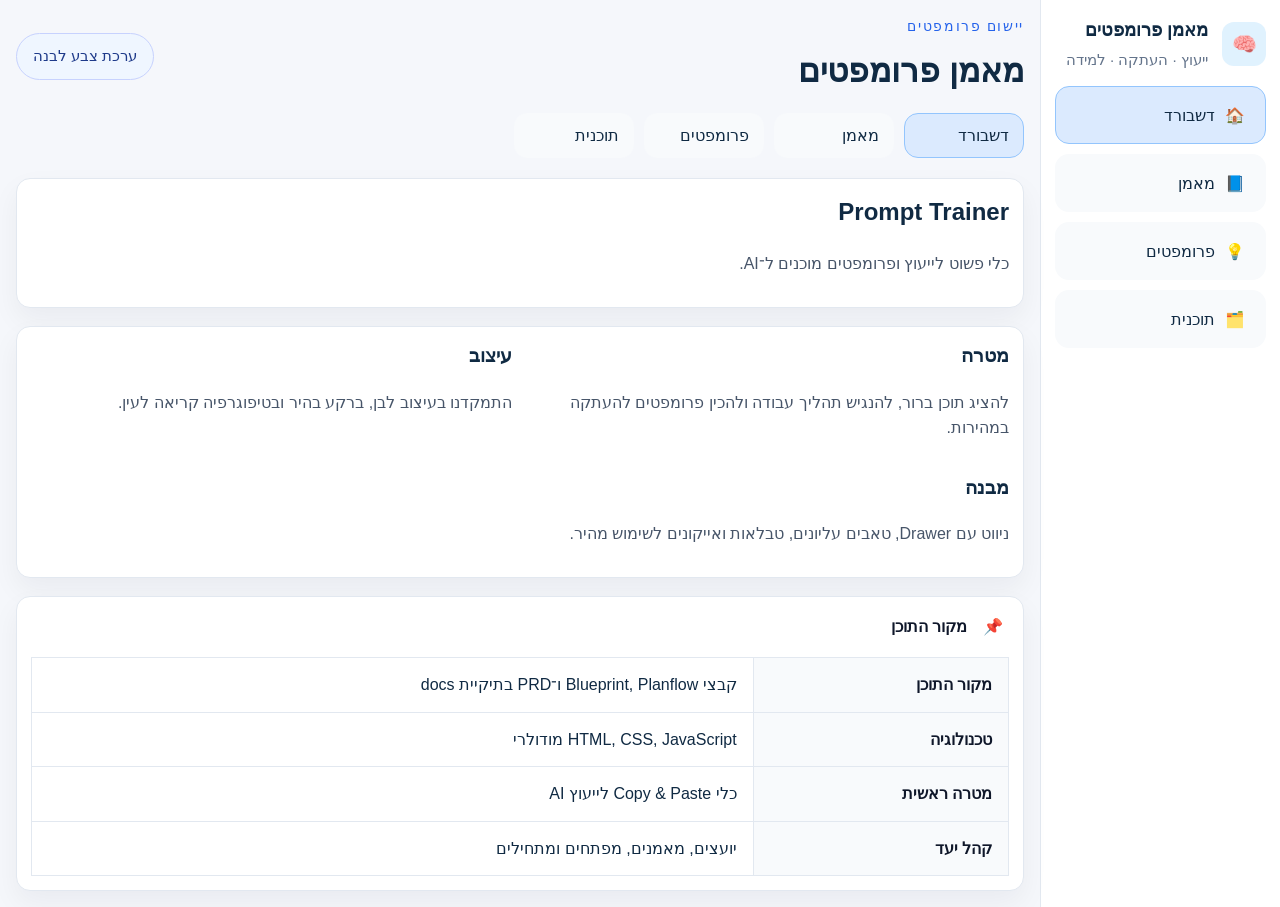
<file: index.html>
<!DOCTYPE html>
<html lang="he" dir="rtl">
<head>
  <meta charset="UTF-8" />
  <meta name="viewport" content="width=device-width, initial-scale=1.0" />
  <title>מאמן פרומפטים</title>
  <link rel="stylesheet" href="styles.css" />
</head>
<body>
  <div class="drawer-shell">
    <aside class="drawer" id="drawer">
      <div class="drawer-brand">
        <div class="drawer-icon">🧠</div>
        <div>
          <p class="drawer-title">מאמן פרומפטים</p>
          <p class="drawer-subtitle">ייעוץ · העתקה · למידה</p>
        </div>
      </div>

      <nav class="drawer-nav" aria-label="ניווט ראשי">
        <button type="button" data-tab="dashboard" class="drawer-link active"><span class="icon">🏠</span> דשבורד</button>
        <button type="button" data-tab="trainer" class="drawer-link"><span class="icon">📘</span> מאמן</button>
        <button type="button" data-tab="prompts" class="drawer-link"><span class="icon">💡</span> פרומפטים</button>
        <button type="button" data-tab="plan" class="drawer-link"><span class="icon">🗂️</span> תוכנית</button>
      </nav>
    </aside>

    <div class="content-shell">
      <header class="page-header">
        <button type="button" id="drawer-toggle" class="drawer-toggle" aria-label="פתח תפריט">☰</button>
        <div>
          <p class="eyebrow">יישום פרומפטים</p>
          <h1>מאמן פרומפטים</h1>
        </div>
        <div class="status-chip">ערכת צבע לבנה</div>
      </header>

      <main class="page-main">
        <div class="tabs" role="tablist" aria-label="תפריט תוכן">
          <button type="button" role="tab" data-tab="dashboard" class="tab active">דשבורד</button>
          <button type="button" role="tab" data-tab="trainer" class="tab">מאמן</button>
          <button type="button" role="tab" data-tab="prompts" class="tab">פרומפטים</button>
          <button type="button" role="tab" data-tab="plan" class="tab">תוכנית</button>
        </div>

        <section id="tab-content" class="tab-content"></section>
      </main>
    </div>
  </div>

  <script type="module" src="scripts/app.js"></script>
</body>
</html>
</file>
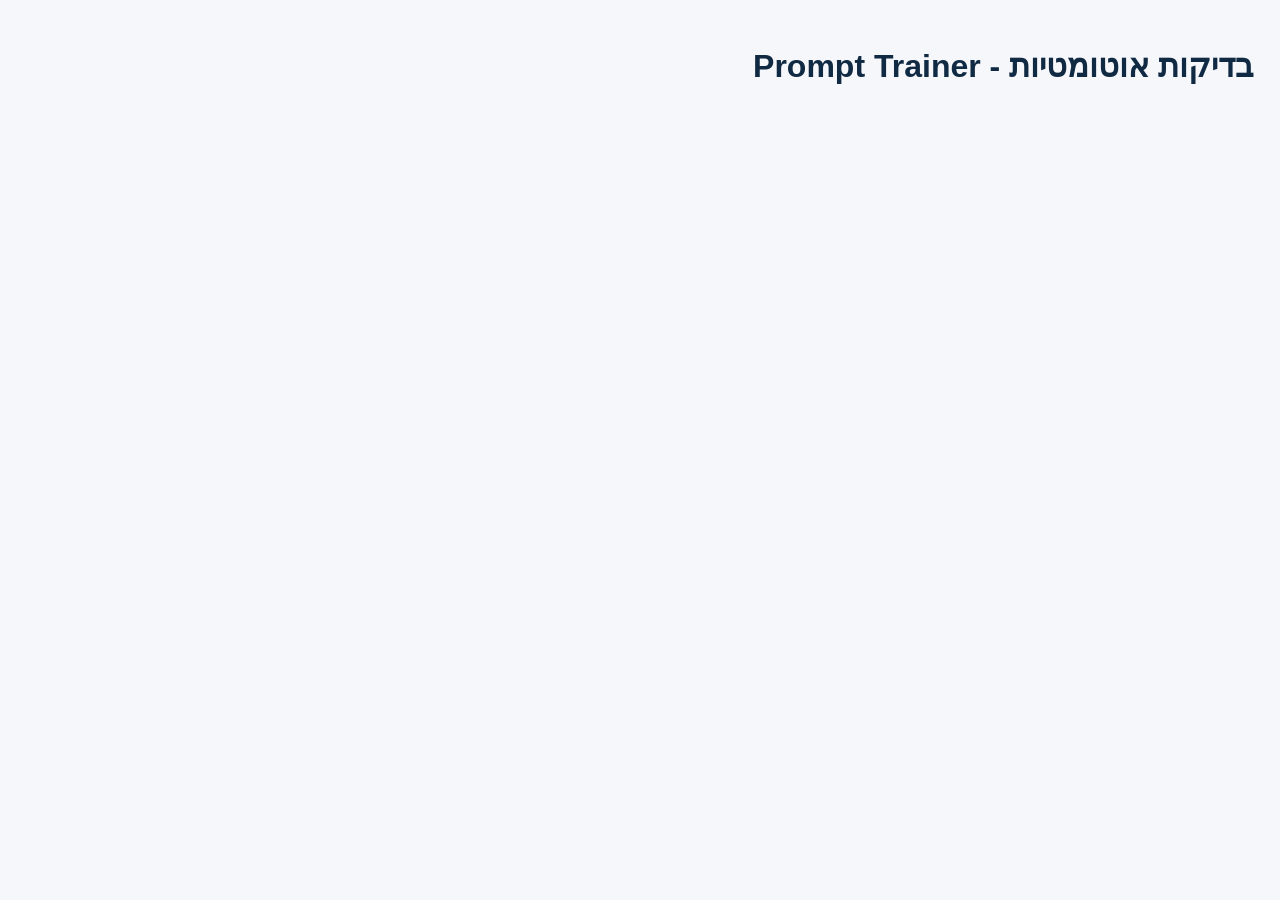
<file: scripts/tests/test-runner.html>
<!doctype html>
<html lang="he" dir="rtl">
  <head>
    <meta charset="utf-8" />
    <meta name="viewport" content="width=device-width,initial-scale=1" />
    <title>Prompt Trainer - Test Runner</title>
    <style>body{font-family:Arial,Helvetica,sans-serif;padding:18px;background:#f5f7fb;color:#102a43} .pass{color:green}.fail{color:#c53030}</style>
  </head>
  <body>
    <h1>בדיקות אוטומטיות - Prompt Trainer</h1>
    <div id="results"></div>

    <script>
      // capture clipboard writes
      let lastCopied = null;
      window.navigator.clipboard = window.navigator.clipboard || {};
      window.navigator.clipboard.writeText = async (text) => {
        lastCopied = text;
        return Promise.resolve();
      };

      // load the app module
      const script = document.createElement('script');
      script.type = 'module';
      script.src = '/scripts/app.js';
      document.body.appendChild(script);

      // wait for app to initialize then run tests
      window.addEventListener('DOMContentLoaded', () => {
        setTimeout(runTests, 700);
      });

      async function runTests() {
        const results = [];

        // Test 1: default tab loaded
        const tabContent = document.getElementById('tab-content');
        results.push({ name: 'טאב ראשי נטען', ok: !!tabContent && tabContent.innerHTML.trim().length > 0 });

        // Test 2: switch to prompts and copy first
        document.querySelectorAll('.tab').forEach(b=> { if(b.dataset.tab==='prompts') b.click(); });
        await new Promise(r=>setTimeout(r,300));
        const firstCopy = document.querySelector('#prompts-tbody .copy-button');
        if(firstCopy){ firstCopy.click(); await new Promise(r=>setTimeout(r,200)); }
        const preview = document.getElementById('prompt-preview');
        results.push({ name: 'העתקת פרומפט בודד', ok: !!lastCopied && lastCopied.length>10 && preview && preview.textContent.trim().length>0 });

        // Test 3: copy all
        const copyAll = document.getElementById('copy-all');
        if(copyAll){ copyAll.click(); await new Promise(r=>setTimeout(r,300)); }
        results.push({ name: 'העתקת כל הפרומפטים', ok: !!lastCopied && lastCopied.includes('#') });

        // show results
        const out = document.getElementById('results');
        results.forEach(r=>{
          const el = document.createElement('div');
          el.innerHTML = `${r.ok?'<span class="pass">✔</span>':'<span class="fail">✖</span>'} ${r.name}`;
          out.appendChild(el);
        });
      }
    </script>
  </body>
</html>
</file>
<file: styles.css>
:root {
  font-family: "Segoe UI", Tahoma, Geneva, Verdana, sans-serif;
  background: #f5f7fb;
  color: #102a43;
  line-height: 1.6;
}

* {
  box-sizing: border-box;
}

html, body {
  margin: 0;
  min-height: 100%;
}

body {
  background: #f5f7fb;
  direction: rtl;
  text-align: right;
}

.drawer-shell {
  display: flex;
  min-height: 100vh;
}

.drawer {
  width: 240px;
  background: #ffffff;
  border-left: 1px solid #e2e8f0;
  padding: 16px 14px;
  display: flex;
  flex-direction: column;
  gap: 14px;
}

.drawer-brand {
  display: flex;
  gap: 14px;
  align-items: center;
}

.drawer-icon {
  width: 44px;
  height: 44px;
  display: grid;
  place-items: center;
  border-radius: 12px;
  background: #e0f2fe;
  font-size: 1.25rem;
}

.drawer-title {
  margin: 0;
  font-size: 1.1rem;
  font-weight: 700;
}

.drawer-subtitle {
  margin: 4px 0 0;
  color: #64748b;
  font-size: 0.95rem;
}

.drawer-nav {
  display: grid;
  gap: 10px;
}

.drawer-link,
.tab,
.copy-button {
  border: 1px solid transparent;
  border-radius: 14px;
  background: #f8fafc;
  color: #102a43;
  cursor: pointer;
  padding: 12px 14px;
  font-size: 0.98rem;
  text-align: right;
  transition: border-color 0.2s ease, background 0.2s ease, transform 0.2s ease;
}

.drawer-link:hover,
.tab:hover,
.copy-button:hover {
  background: #eef4fb;
  transform: translateY(-1px);
}

.drawer-link.active,
.tab.active {
  background: #dbeafe;
  border-color: #93c5fd;
}

.content-shell {
  flex: 1;
  display: flex;
  flex-direction: column;
  padding: 16px;
}

.page-header {
  display: flex;
  justify-content: space-between;
  align-items: center;
  gap: 12px;
  margin-bottom: 16px;
}

.page-header .eyebrow {
  margin: 0 0 6px;
  text-transform: uppercase;
  letter-spacing: 0.12em;
  font-size: 0.85rem;
  color: #2563eb;
}

h1 {
  margin: 0;
  font-size: clamp(2rem, 2.6vw, 2.8rem);
}

.status-chip {
  padding: 10px 16px;
  border-radius: 999px;
  border: 1px solid #c7d2fe;
  background: #eff6ff;
  color: #1e3a8a;
  font-size: 0.95rem;
}

.drawer-toggle {
  display: none;
  border: 1px solid #cbd5e1;
  border-radius: 14px;
  width: 52px;
  height: 52px;
  background: #ffffff;
  color: #102a43;
  cursor: pointer;
}

.page-main {
  display: flex;
  flex-direction: column;
  gap: 20px;
}

.tabs {
  display: flex;
  flex-wrap: wrap;
  gap: 10px;
}

.tab {
  min-width: 120px;
}

.tab-content {
  display: grid;
  gap: 18px;
}

.toolbar {
  display: flex;
  gap: 8px;
  align-items: center;
}

.search-input {
  flex: 1 1 320px;
  padding: 10px 12px;
  border-radius: 12px;
  border: 1px solid #e6eef8;
  background: #ffffff;
  color: #102a43;
}

.copy-button {
  border: 1px solid #dbeafe;
  background: #eff6ff;
  width: 100%;
  max-width: 120px;
  padding: 10px 12px;
}

.copy-button.active {
  background: #d1fae5;
  border-color: #86efac;
}

.card {
  background: #ffffff;
  border: 1px solid #e2e8f0;
  border-radius: 14px;
  padding: 14px;
  box-shadow: 0 12px 28px rgba(15, 23, 42, 0.05);
}

.card h2,
.card h3 {
  margin-top: 0;
}

.prompt-form-grid {
  display: grid;
  gap: 14px;
  grid-template-columns: 1fr 1fr;
}

.prompt-form-grid label {
  display: flex;
  flex-direction: column;
  gap: 6px;
  color: #334155;
}

.prompt-textarea {
  min-height: 120px;
  padding: 10px 12px;
  border-radius: 12px;
  border: 1px solid #e6eef8;
  resize: vertical;
  background: #ffffff;
  color: #102a43;
}

.prompts-table td:last-child,
.prompts-table th:last-child {
  width: 210px;
}

.prompt-actions {
  display: flex;
  gap: 8px;
  flex-wrap: wrap;
  justify-content: flex-end;
}

.prompts-table button {
  padding: 8px 10px;
  font-size: 0.92rem;
}

.card p {
  color: #475569;
}

.card-grid {
  display: grid;
  gap: 16px;
}

.grid-2 {
  display: grid;
  gap: 16px;
  grid-template-columns: repeat(2, minmax(0, 1fr));
}

.info-table,
.prompts-table,
.plan-table {
  width: 100%;
  border-collapse: collapse;
}

.info-table th,
.info-table td,
.prompts-table th,
.prompts-table td,
.plan-table th,
.plan-table td {
  border: 1px solid #e2e8f0;
  padding: 14px 16px;
}

.info-table th,
.prompts-table th,
.plan-table th {
  background: #f8fafc;
  text-align: right;
  color: #0f172a;
}

.prompts-table tbody tr:nth-child(even) {
  background: #f8fafc;
}

.prompts-table tbody tr:hover {
  background: #eff6ff;
}

.section-label {
  display: inline-flex;
  gap: 10px;
  align-items: center;
  color: #0f172a;
  font-weight: 700;
  margin-bottom: 14px;
}

.icon {
  display: inline-flex;
  align-items: center;
  justify-content: center;
  width: 32px;
  height: 32px;
}

.copy-button {
  border: 1px solid #dbeafe;
  background: #eff6ff;
  width: 100%;
  max-width: 120px;
}

.copy-button.active {
  background: #d1fae5;
  border-color: #86efac;
}

@media (max-width: 960px) {
  .drawer {
    position: fixed;
    right: 0;
    top: 0;
    bottom: 0;
    z-index: 20;
    transform: translateX(100%);
    transition: transform 0.25s ease;
    width: 240px;
    box-shadow: -16px 0 40px rgba(15, 23, 42, 0.08);
  }

  .drawer.open {
    transform: translateX(0);
  }

  .content-shell {
    padding: 20px;
  }

  .drawer-toggle {
    display: inline-flex;
  }
}

@media (max-width: 720px) {
  .page-header {
    flex-direction: column;
    align-items: stretch;
  }

  .grid-2 {
    grid-template-columns: 1fr;
  }

  .prompt-form-grid {
    display: grid;
    gap: 12px;
  }

  .prompt-form-grid label {
    width: 100%;
  }
}
</file>
